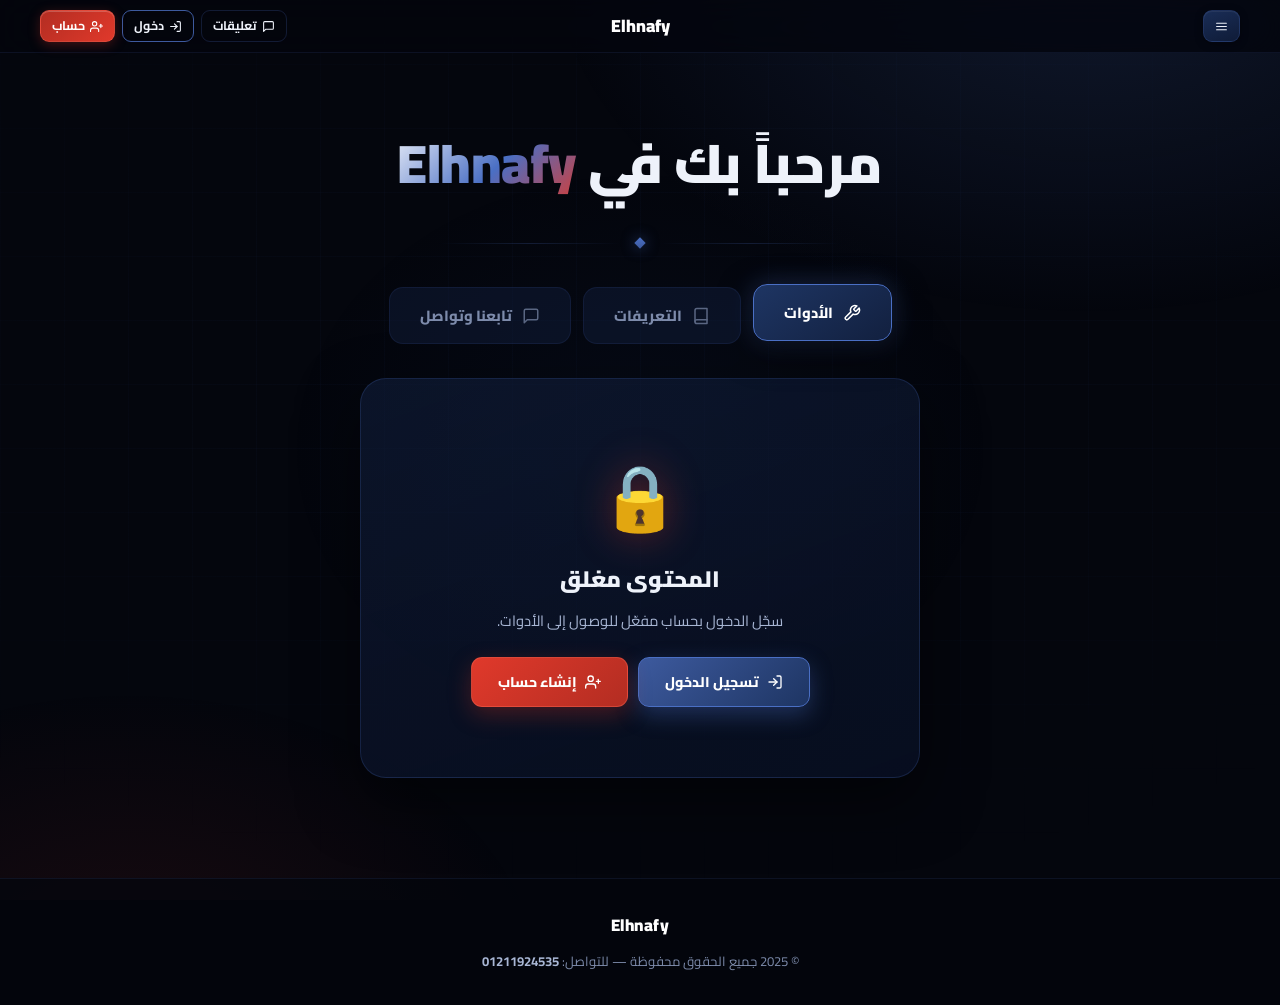
<file: index.html>
<!DOCTYPE html>
<html lang="ar" dir="rtl">
<head>
<meta charset="UTF-8">
<meta name="viewport" content="width=device-width, initial-scale=1.0, viewport-fit=cover">
<meta name="theme-color" content="#04060d">
<title>Elhnafy</title>

<link rel="icon" href="img/favicon.ico" type="image/x-icon" sizes="48x48">
<link rel="shortcut icon" href="img/favicon.ico" type="image/x-icon">
<link rel="apple-touch-icon" href="img/favicon.ico">

<meta name="description" content="Elhnafy web | موقع الحنفى">
<meta name="keywords" content="الحنفى, Elhnafy, Elhnafy web">
<meta name="author" content="Elhnafy">

<!-- ===== Social Sharing Meta (Open Graph / Twitter) ===== -->
<meta property="og:type" content="website">
<meta property="og:site_name" content="Elhnafy">
<meta property="og:title" content="Elhnafy">
<meta property="og:description" content="Elhnafy web | موقع الحنفى">
<meta property="og:image" content="https://elhnafy.github.io/elhnafy/img/favicon.ico">
<meta property="og:image:alt" content="Elhnafy">
<meta property="og:url" content="https://elhnafy.github.io/elhnafy/">
<meta property="og:locale" content="ar_AR">

<!-- Twitter / X -->
<meta name="twitter:card" content="summary">
<meta name="twitter:title" content="Elhnafy">
<meta name="twitter:description" content="Elhnafy web | موقع الحنفى">
<meta name="twitter:image" content="https://elhnafy.github.io/elhnafy/img/favicon.ico">
<meta name="twitter:image:alt" content="Elhnafy">

<link rel="preconnect" href="https://fonts.googleapis.com">
<link rel="preconnect" href="https://fonts.gstatic.com" crossorigin>
<link href="https://fonts.googleapis.com/css2?family=Cairo:wght@300;400;600;700;800;900&display=swap" rel="stylesheet">
<style>
/* ============================================
   CSS مدمج — Elhnafy 4.0.0
   ============================================ */
* { margin: 0; padding: 0; box-sizing: border-box; }
*::before, *::after { box-sizing: border-box; }

:root {
  --bg: #04060d;
  --dark-blue: #080f22;
  --blue: #12203f;
  --blue-light: #1e3563;
  --blue-accent: #3d5a9e;
  --blue-glow: #4a6fc4;
  --red: #b32d22;
  --red-light: #e0392b;
  --text: #eef2fa;
  --text-dim: #7d8bab;
  --text-soft: #a8b6d4;
  --border: rgba(74,111,196,0.22);
  --border-soft: rgba(74,111,196,0.12);
  --green: #27ae60;
  --amber: #f39c12;
}

html { scroll-behavior: smooth; -webkit-text-size-adjust: 100%; text-size-adjust: 100%; }

body {
  font-family: 'Cairo', 'Segoe UI', Tahoma, sans-serif;
  background: var(--bg); color: var(--text);
  min-height: 100vh; min-height: 100dvh;
  overflow-x: hidden; position: relative; line-height: 1.5;
  -webkit-font-smoothing: antialiased;
}

body::before {
  content: ''; position: fixed; inset: 0;
  background:
    radial-gradient(ellipse 900px 600px at 85% -5%, rgba(74,111,196,0.18), transparent 60%),
    radial-gradient(ellipse 700px 500px at 10% 110%, rgba(224,57,43,0.10), transparent 60%),
    radial-gradient(ellipse 500px 400px at 50% 50%, rgba(30,53,99,0.10), transparent 70%);
  z-index: -2; pointer-events: none;
}
body::after {
  content: ''; position: fixed; inset: 0;
  background-image:
    linear-gradient(rgba(74,111,196,0.035) 1px, transparent 1px),
    linear-gradient(90deg, rgba(74,111,196,0.035) 1px, transparent 1px);
  background-size: 64px 64px;
  mask-image: radial-gradient(ellipse 80% 60% at 50% 40%, #000 40%, transparent 100%);
  -webkit-mask-image: radial-gradient(ellipse 80% 60% at 50% 40%, #000 40%, transparent 100%);
  z-index: -1; pointer-events: none;
}

/* ============================================
   Header
   ============================================ */
header {
  position: sticky; top: 0; z-index: 100;
  background: rgba(4,6,13,0.82);
  backdrop-filter: blur(22px) saturate(160%);
  -webkit-backdrop-filter: blur(22px) saturate(160%);
  border-bottom: 1px solid var(--border-soft);
}
.header-inner {
  max-width: 1240px; margin: 0 auto;
  display: grid; grid-template-columns: 1fr auto 1fr;
  align-items: center; padding: 10px 20px; gap: 10px;
}
.header-right { display: flex; align-items: center; justify-content: flex-start; gap: 8px; }
.header-center { display: flex; align-items: center; justify-content: center; min-width: 0; }
.header-left { display: flex; align-items: center; justify-content: flex-end; gap: 7px; }

.logo { font-weight: 900; font-size: 1.1rem; white-space: nowrap; }
.logo .el { color: #fff; }

.btn {
  cursor: pointer; border: none; font-family: inherit; font-weight: 700; font-size: 0.78rem;
  padding: 7px 11px; border-radius: 9px;
  transition: all 0.25s cubic-bezier(0.22, 1, 0.36, 1);
  display: inline-flex; align-items: center; justify-content: center; gap: 5px;
  white-space: nowrap; position: relative; overflow: hidden;
  -webkit-tap-highlight-color: transparent; line-height: 1; height: 32px;
}
.btn svg { width: 13px; height: 13px; flex-shrink: 0; }

.btn-menu {
  background: linear-gradient(160deg, rgba(30,53,99,0.85), rgba(18,32,63,0.85));
  color: var(--text); border: 1px solid var(--border);
  box-shadow: inset 0 1px 0 rgba(255,255,255,0.06), 0 2px 8px rgba(0,0,0,0.3);
}
.btn-menu:hover { border-color: var(--blue-glow); transform: translateY(-1px); }

.btn-feedback {
  background: transparent; color: var(--text);
  border: 1px solid var(--border);
}
.btn-feedback:hover { background: rgba(30,53,99,0.55); border-color: var(--blue-glow); transform: translateY(-1px); }

.btn-header-login {
  background: transparent; color: var(--text);
  border: 1px solid var(--blue-accent);
}
.btn-header-login:hover { background: rgba(30,53,99,0.55); border-color: var(--blue-glow); transform: translateY(-1px); }

.btn-header-signup {
  background: linear-gradient(135deg, var(--red), var(--red-light));
  color: #fff; border: 1px solid rgba(255,120,100,0.30);
  box-shadow: 0 3px 12px rgba(179,45,34,0.35), inset 0 1px 0 rgba(255,255,255,0.20);
}
.btn-header-signup:hover { box-shadow: 0 4px 20px rgba(224,57,43,0.55); transform: translateY(-1px); }

.btn-profile {
  background: linear-gradient(160deg, rgba(30,53,99,0.85), rgba(18,32,63,0.85));
  color: var(--text);
  border: 1px solid var(--border);
  padding: 4px 12px 4px 4px;
  height: 36px;
  gap: 8px;
}
.btn-profile:hover { border-color: var(--blue-glow); transform: translateY(-1px); }

.profile-avatar {
  width: 28px; height: 28px;
  border-radius: 50%;
  display: grid; place-items: center;
  font-weight: 900; font-size: 0.8rem;
  color: #fff;
  background: linear-gradient(135deg, var(--blue-glow), var(--blue-accent));
  border: 1px solid rgba(255,255,255,0.15);
  flex-shrink: 0;
  text-transform: uppercase;
  background-size: cover;
  background-position: center;
  overflow: hidden;
}

.profile-username {
  font-weight: 800;
  font-size: 0.78rem;
  color: var(--text);
  max-width: 120px;
  overflow: hidden;
  text-overflow: ellipsis;
  white-space: nowrap;
}

/* ============================================
   Dropdown
   ============================================ */
.menu-wrap { position: relative; }
.dropdown {
  position: absolute; top: calc(100% + 12px); right: 0; min-width: 260px;
  max-width: calc(100vw - 24px);
  background: rgba(8,15,34,0.97); border: 1px solid var(--border); border-radius: 16px;
  padding: 8px; opacity: 0; visibility: hidden;
  transform: translateY(-10px) scale(0.98);
  transition: all 0.28s cubic-bezier(0.22, 1, 0.36, 1);
  box-shadow: 0 24px 60px rgba(0,0,0,0.75); z-index: 200;
}
.dropdown.open { opacity: 1; visibility: visible; transform: translateY(0) scale(1); }
.dropdown .dev-label {
  font-size: 0.62rem; font-weight: 800; color: var(--text-dim);
  padding: 8px 12px 4px; letter-spacing: 1.2px; text-transform: uppercase;
}
.dropdown a {
  display: flex; align-items: center; gap: 10px;
  padding: 9px 12px; color: var(--text); text-decoration: none;
  border-radius: 10px; font-size: 0.82rem; font-weight: 600;
  border: 1px solid transparent;
}
.dropdown a:hover { background: linear-gradient(135deg, rgba(30,53,99,0.6), rgba(18,32,63,0.6)); border-color: var(--border); transform: translateX(-3px); }
.dropdown a .ico {
  width: 32px; height: 32px; display: grid; place-items: center;
  border-radius: 9px; background: linear-gradient(140deg, var(--blue), var(--dark-blue));
  border: 1px solid var(--border-soft); flex-shrink: 0;
}
.dropdown a .ico svg { width: 16px; height: 16px; }
.dropdown a .ico.wa svg { fill: #25d366; }
.dropdown a .ico.tg svg { fill: #29a9eb; }
.dropdown a .ico.yt svg { fill: var(--red-light); }
.dropdown .divider { height: 1px; background: linear-gradient(90deg, transparent, var(--border), transparent); margin: 6px 10px; }

/* ============================================
   Main
   ============================================ */
main { max-width: 1080px; margin: 0 auto; padding: 56px 32px 100px; }

.hero { text-align: center; padding: 20px 10px 12px; }
.hero h1 {
  font-size: clamp(1.6rem, 5vw, 3.4rem); font-weight: 900; line-height: 1.25;
  letter-spacing: -0.5px; word-break: break-word;
}
.hero h1 .grad {
  background: linear-gradient(135deg, #fff 0%, var(--blue-glow) 55%, var(--red-light) 100%);
  -webkit-background-clip: text; background-clip: text; -webkit-text-fill-color: transparent;
}

.divider-ornament {
  display: flex; align-items: center; justify-content: center;
  gap: 14px; margin: 30px auto 40px; max-width: 420px; padding: 0 8px;
}
.divider-ornament .line { height: 1px; flex: 1; background: linear-gradient(90deg, transparent, var(--border), transparent); }
.divider-ornament .gem {
  width: 8px; height: 8px; transform: rotate(45deg);
  background: linear-gradient(135deg, var(--blue-glow), var(--blue-accent));
  box-shadow: 0 0 14px rgba(74,111,196,0.6);
}

/* ============================================
   Tabs
   ============================================ */
.tabs { display: flex; justify-content: center; gap: 12px; margin-bottom: 34px; flex-wrap: wrap; }
.tab {
  cursor: pointer; font-family: inherit; font-weight: 800; font-size: 0.92rem;
  padding: 14px 30px; border-radius: 14px;
  background: rgba(18,32,63,0.45); color: var(--text-dim);
  border: 1px solid var(--border-soft);
  transition: all 0.3s cubic-bezier(0.22, 1, 0.36, 1);
  display: flex; align-items: center; justify-content: center; gap: 10px;
  position: relative;
}
.tab svg { width: 18px; height: 18px; opacity: 0.7; flex-shrink: 0; }
.tab:hover { color: var(--text); background: rgba(30,53,99,0.6); border-color: var(--border); transform: translateY(-3px); }
.tab.active {
  background: linear-gradient(145deg, var(--blue-light), var(--blue));
  color: #fff; border-color: var(--blue-glow);
  box-shadow: 0 10px 34px rgba(0,0,0,0.5), 0 0 26px rgba(74,111,196,0.35);
  transform: translateY(-3px);
}
.tab.active svg { opacity: 1; }

.panel { display: none; animation: fadeUp 0.45s cubic-bezier(0.22, 1, 0.36, 1); }
.panel.active { display: block; }
@keyframes fadeUp { from { opacity: 0; transform: translateY(20px); } to { opacity: 1; transform: translateY(0); } }

/* ============================================
   Cards
   ============================================ */
.cards-grid {
  display: grid; grid-template-columns: repeat(auto-fill, minmax(280px, 1fr));
  gap: 22px;
}
.card {
  background: linear-gradient(160deg, rgba(18,32,63,0.55), rgba(8,15,34,0.85));
  border: 1px solid var(--border); border-radius: 20px;
  overflow: hidden; display: flex; flex-direction: column;
  transition: all 0.3s cubic-bezier(0.22, 1, 0.36, 1);
  box-shadow: 0 14px 40px rgba(0,0,0,0.45);
}
.card:hover {
  transform: translateY(-6px);
  border-color: var(--blue-glow);
  box-shadow: 0 20px 50px rgba(0,0,0,0.6), 0 0 30px rgba(74,111,196,0.25);
}
.card-image {
  width: 100%; aspect-ratio: 16 / 10; overflow: hidden;
  background: linear-gradient(135deg, var(--blue-light), var(--blue));
  position: relative;
}
.card-image img { width: 100%; height: 100%; object-fit: cover; display: block; transition: transform 0.5s ease; }
.card:hover .card-image img { transform: scale(1.07); }
.card-image-placeholder {
  width: 100%; height: 100%;
  display: grid; place-items: center;
  font-size: 3rem; font-weight: 900;
  color: rgba(255,255,255,0.5);
  background: linear-gradient(135deg, var(--blue-accent), var(--blue));
}
.card-body { padding: 16px 18px 20px; display: flex; flex-direction: column; gap: 8px; flex: 1; }
.card-title {
  font-size: 1.15rem; font-weight: 900;
  background: linear-gradient(135deg, #fff, var(--blue-glow));
  -webkit-background-clip: text; background-clip: text; -webkit-text-fill-color: transparent;
  line-height: 1.3;
}
.card-desc { color: var(--text-soft); font-size: 0.85rem; line-height: 1.7; flex: 1; }
.card-btn {
  margin-top: 8px; align-self: flex-start;
  display: inline-flex; align-items: center; justify-content: center;
  background: linear-gradient(135deg, var(--blue-accent), var(--blue-light));
  color: #fff; text-decoration: none; font-weight: 800; font-size: 0.8rem;
  padding: 9px 20px; border-radius: 10px;
  border: 1px solid rgba(255,255,255,0.10);
  box-shadow: 0 6px 18px rgba(74,111,196,0.3);
  transition: all 0.22s;
}
.card-btn:hover {
  background: linear-gradient(135deg, var(--red-light), var(--red));
  box-shadow: 0 8px 24px rgba(224,57,43,0.5);
  transform: translateY(-2px);
}

/* ============================================
   Coming Soon
   ============================================ */
.coming-soon {
  text-align: center;
  padding: 70px 30px;
  background: linear-gradient(160deg, rgba(18,32,63,0.55), rgba(8,15,34,0.80));
  border: 1px solid var(--border);
  border-radius: 26px;
  box-shadow: 0 24px 60px rgba(0,0,0,0.5);
}
.coming-soon h2 {
  font-size: clamp(1.5rem, 3.5vw, 2.2rem); font-weight: 900; margin-bottom: 14px;
  background: linear-gradient(135deg, #fff, var(--blue-glow));
  -webkit-background-clip: text; background-clip: text; -webkit-text-fill-color: transparent;
}
.coming-soon p {
  color: var(--text-soft); font-size: clamp(0.88rem, 2vw, 0.98rem);
  line-height: 1.9; max-width: 460px; margin: 0 auto 20px;
}
.coming-soon .cs-line {
  width: 70px; height: 3px; margin: 26px auto 0; border-radius: 3px;
  background: linear-gradient(90deg, var(--blue-glow), var(--red-light));
  box-shadow: 0 0 16px rgba(224,57,43,0.5);
}

/* ============================================
   Locked Panels
   ============================================ */
.locked-panel {
  text-align: center;
  padding: 70px 30px;
  max-width: 560px;
  margin: 0 auto;
  background: linear-gradient(160deg, rgba(18,32,63,0.55), rgba(8,15,34,0.85));
  border: 1px solid var(--border);
  border-radius: 26px;
  box-shadow: 0 24px 60px rgba(0,0,0,0.5);
}
.locked-panel .locked-icon {
  font-size: 4rem; margin-bottom: 18px;
  filter: drop-shadow(0 0 20px rgba(224,57,43,0.4));
}
.locked-panel h3 { font-size: 1.4rem; font-weight: 900; margin-bottom: 10px; color: var(--text); }
.locked-panel p {
  color: var(--text-soft); font-size: 0.92rem;
  line-height: 1.9; max-width: 440px; margin: 0 auto 22px;
}
.locked-panel .locked-actions { display: flex; gap: 10px; justify-content: center; flex-wrap: wrap; }
.locked-panel .locked-actions button {
  padding: 11px 26px; font-size: 0.88rem; font-weight: 800;
  font-family: inherit; border-radius: 11px; cursor: pointer;
  transition: all 0.25s cubic-bezier(0.22, 1, 0.36, 1);
  display: inline-flex; align-items: center; gap: 8px; border: 1px solid;
}
.locked-panel .locked-actions .btn-locked-login {
  background: linear-gradient(135deg, var(--blue-accent), var(--blue-light));
  color: #fff; border-color: var(--blue-glow);
  box-shadow: 0 8px 22px rgba(74,111,196,0.35);
}
.locked-panel .locked-actions .btn-locked-login:hover { transform: translateY(-2px); }
.locked-panel .locked-actions .btn-locked-signup {
  background: linear-gradient(135deg, var(--red-light), var(--red));
  color: #fff; border-color: rgba(255,120,100,0.30);
  box-shadow: 0 8px 22px rgba(179,45,34,0.35);
}
.locked-panel .locked-actions .btn-locked-signup:hover { transform: translateY(-2px); }
.locked-panel .locked-actions .btn-locked-admin {
  background: rgba(243,156,18,0.15);
  color: var(--amber);
  border-color: rgba(243,156,18,0.4);
}
.locked-panel .locked-actions .btn-locked-admin:hover { background: rgba(243,156,18,0.25); transform: translateY(-2px); }
.locked-panel .locked-actions button svg { width: 16px; height: 16px; }

/* ============================================
   Contact Section
   ============================================ */
.contact-section { text-align: center; padding: 40px 20px; }
.contact-section .contact-icon {
  width: 110px; height: 110px; margin: 0 auto 28px;
  position: relative; display: grid; place-items: center;
}
.contact-section .contact-icon .halo {
  position: absolute; inset: -14px; border-radius: 50%;
  background: radial-gradient(circle, rgba(74,111,196,0.30), transparent 68%);
  animation: haloPulse 3s ease-in-out infinite;
}
@keyframes haloPulse {
  0%,100% { opacity: 0.5; transform: scale(1); }
  50% { opacity: 1; transform: scale(1.10); }
}
.contact-section .contact-icon .core {
  width: 86px; height: 86px; border-radius: 50%;
  display: grid; place-items: center;
  background: linear-gradient(145deg, var(--blue-glow), var(--blue-accent));
  border: 1px solid rgba(255,255,255,0.15);
  box-shadow: 0 12px 40px rgba(74,111,196,0.55);
  position: relative; z-index: 2; font-size: 2.2rem;
}
.contact-section h2 {
  font-size: clamp(1.5rem, 3.5vw, 2.2rem); font-weight: 900; margin-bottom: 14px;
  background: linear-gradient(135deg, #fff, var(--blue-glow));
  -webkit-background-clip: text; background-clip: text; -webkit-text-fill-color: transparent;
}
.contact-section p {
  color: var(--text-soft); font-size: clamp(0.88rem, 2vw, 0.98rem);
  line-height: 1.9; max-width: 460px; margin: 0 auto 32px;
}
.contact-cards {
  display: grid;
  grid-template-columns: repeat(auto-fit, minmax(180px, 1fr));
  gap: 16px; max-width: 760px; margin: 0 auto;
}
.contact-card {
  background: linear-gradient(160deg, rgba(18,32,63,0.55), rgba(8,15,34,0.85));
  border: 1px solid var(--border); border-radius: 18px;
  padding: 24px 18px; text-align: center; text-decoration: none; color: var(--text);
  transition: all 0.3s cubic-bezier(0.22, 1, 0.36, 1);
  display: flex; flex-direction: column; align-items: center; gap: 12px;
}
.contact-card:hover {
  transform: translateY(-5px);
  border-color: var(--blue-glow);
  box-shadow: 0 18px 44px rgba(0,0,0,0.55), 0 0 26px rgba(74,111,196,0.25);
}
.contact-card .contact-card-icon {
  width: 56px; height: 56px; display: grid; place-items: center;
  border-radius: 14px;
  background: linear-gradient(140deg, var(--blue), var(--dark-blue));
  border: 1px solid var(--border-soft);
}
.contact-card .contact-card-icon svg { width: 28px; height: 28px; }
.contact-card.wa .contact-card-icon svg { fill: #25d366; }
.contact-card.tg .contact-card-icon svg { fill: #29a9eb; }
.contact-card.yt .contact-card-icon svg { fill: var(--red-light); }
.contact-card .contact-card-name { font-size: 0.92rem; font-weight: 900; color: var(--text); }
.contact-card .contact-card-meta {
  font-size: 0.76rem; color: var(--text-dim); font-weight: 600;
  font-family: 'Courier New', monospace; direction: ltr;
}

/* ============================================
   Footer
   ============================================ */
footer {
  border-top: 1px solid var(--border-soft);
  background: rgba(4,6,13,0.7);
  padding: 34px 20px; text-align: center;
}
.footer-inner {
  max-width: 1080px; margin: 0 auto;
  display: flex; flex-direction: column; align-items: center; gap: 14px;
}
.footer-brand { font-weight: 900; font-size: 1.05rem; letter-spacing: 0.5px; color: #fff; }
.footer-meta { color: var(--text-dim); font-size: 0.82rem; }
.footer-meta strong { color: var(--text-soft); }

/* ============================================
   Modals
   ============================================ */
.modal-overlay {
  position: fixed; inset: 0; background: rgba(2,4,9,0.85);
  backdrop-filter: blur(10px); -webkit-backdrop-filter: blur(10px);
  z-index: 500; display: flex; align-items: center; justify-content: center;
  padding: 16px; opacity: 0; visibility: hidden;
  transition: all 0.3s ease; overflow-y: auto;
}
.modal-overlay.open { opacity: 1; visibility: visible; }
.modal {
  width: 100%; max-width: 420px;
  background: linear-gradient(165deg, rgba(18,32,63,0.98), rgba(8,15,34,0.99));
  border: 1px solid var(--border); border-radius: 22px;
  padding: 34px 26px 26px;
  box-shadow: 0 30px 80px rgba(0,0,0,0.85);
  transform: translateY(30px) scale(0.95);
  transition: all 0.4s cubic-bezier(0.175, 0.885, 0.32, 1.275);
  position: relative; margin: auto;
}
.modal-overlay.open .modal { transform: translateY(0) scale(1); }
.modal-close {
  position: absolute; top: 12px; left: 12px;
  width: 32px; height: 32px; display: grid; place-items: center;
  background: rgba(4,6,13,0.6); border: 1px solid var(--border-soft);
  border-radius: 9px; cursor: pointer; z-index: 10;
}
.modal-close:hover { border-color: var(--red-light); background: rgba(179,45,34,0.2); }
.modal-close svg { width: 14px; height: 14px; stroke: var(--text-soft); }
.modal-close:hover svg { stroke: #ff8a7a; }

.modal-icon {
  width: 56px; height: 56px; margin: 0 auto 16px;
  display: grid; place-items: center;
  background: linear-gradient(145deg, var(--blue-light), var(--blue));
  border-radius: 16px; border: 1px solid var(--border);
  box-shadow: 0 10px 30px rgba(0,0,0,0.5);
}
.modal-icon svg { width: 26px; height: 26px; stroke: var(--blue-glow); }
.modal-icon.red { background: linear-gradient(145deg, var(--red-light), var(--red)); }
.modal-icon.red svg { stroke: #fff; }
.modal-icon.amber { background: linear-gradient(145deg, var(--amber), #d68910); }
.modal-icon.amber svg { stroke: #fff; }

.modal h3 {
  text-align: center; font-size: 1.35rem; font-weight: 900; margin-bottom: 6px;
  background: linear-gradient(135deg, #fff, var(--blue-glow));
  -webkit-background-clip: text; background-clip: text; -webkit-text-fill-color: transparent;
}
.modal .subtitle {
  text-align: center; color: var(--text-dim); font-size: 0.8rem;
  margin-bottom: 22px; line-height: 1.7;
}

.field { margin-bottom: 14px; }
.field label {
  display: block; font-size: 0.76rem; font-weight: 800;
  color: var(--text-soft); margin-bottom: 7px;
}
.field .input-wrap { position: relative; }
.field .input-wrap > svg {
  position: absolute; top: 50%; right: 12px; transform: translateY(-50%);
  width: 16px; height: 16px; stroke: var(--text-dim); pointer-events: none;
}
.field input, .field textarea {
  width: 100%; font-family: inherit; font-size: 0.86rem; font-weight: 600;
  color: var(--text); background: rgba(4,6,13,0.7);
  border: 1.5px solid var(--border); border-radius: 11px;
  padding: 11px 38px 11px 38px;
  transition: all 0.22s; outline: none;
}
.field textarea {
  min-height: 100px; resize: vertical; line-height: 1.6;
  padding: 11px 14px;
}
.field input::placeholder, .field textarea::placeholder {
  color: rgba(125,139,171,0.6); font-weight: 500;
}
.field input:focus, .field textarea:focus {
  border-color: var(--blue-glow); background: rgba(4,6,13,0.9);
  box-shadow: 0 0 0 3px rgba(74,111,196,0.15);
}
.field .toggle-pass {
  position: absolute; top: 50%; left: 8px; transform: translateY(-50%);
  width: 26px; height: 26px; display: grid; place-items: center;
  background: transparent; border: none; cursor: pointer; border-radius: 7px;
}
.field .toggle-pass:hover { background: rgba(74,111,196,0.15); }
.field .toggle-pass svg { width: 15px; height: 15px; stroke: var(--text-dim); }

.msg {
  font-size: 0.76rem; font-weight: 700; padding: 9px 12px; border-radius: 9px;
  margin-bottom: 14px; display: none; align-items: center; gap: 7px;
}
.msg.show { display: flex; }
.msg.error   { background: rgba(224,57,43,0.12); border: 1px solid rgba(224,57,43,0.35); color: #ff8a7a; }
.msg.success { background: rgba(39,174,96,0.12); border: 1px solid rgba(39,174,96,0.40); color: #6ee7a0; }
.msg.info    { background: rgba(243,156,18,0.12); border: 1px solid rgba(243,156,18,0.40); color: #f5c46a; }
.msg svg { width: 14px; height: 14px; flex-shrink: 0; }

.modal .submit-btn {
  width: 100%; font-family: inherit; font-weight: 800; font-size: 0.9rem;
  padding: 12px 18px; border-radius: 11px; border: none; cursor: pointer;
  color: #fff;
  display: flex; align-items: center; justify-content: center; gap: 8px;
  transition: all 0.28s cubic-bezier(0.22, 1, 0.36, 1);
}
.modal .submit-btn.blue {
  background: linear-gradient(135deg, var(--blue-accent), var(--blue-light));
  box-shadow: 0 8px 24px rgba(74,111,196,0.40);
}
.modal .submit-btn.red {
  background: linear-gradient(135deg, var(--red-light), var(--red));
  box-shadow: 0 8px 24px rgba(179,45,34,0.40);
}
.modal .submit-btn.amber {
  background: linear-gradient(135deg, var(--amber), #d68910);
  box-shadow: 0 8px 24px rgba(243,156,18,0.40);
}
.modal .submit-btn:hover { transform: translateY(-2px); }
.modal .submit-btn svg { width: 16px; height: 16px; }
.modal .submit-btn:disabled { opacity: 0.6; cursor: not-allowed; transform: none; }
.modal .submit-btn.loading { pointer-events: none; }
.modal .submit-btn.loading .btn-text,
.modal .submit-btn.loading .btn-icon { display: none; }
.modal .submit-btn.loading .btn-spinner { display: inline-block; }
.btn-spinner {
  display: none; width: 16px; height: 16px;
  border: 2px solid rgba(255,255,255,0.35); border-top-color: #fff;
  border-radius: 50%; animation: spinner 0.7s linear infinite;
}
@keyframes spinner { to { transform: rotate(360deg); } }

.modal .switch-note {
  text-align: center; font-size: 0.76rem; color: var(--text-dim);
  margin-top: 16px; font-weight: 600;
}
.modal .switch-note button {
  background: none; border: none; color: var(--blue-glow);
  font-family: inherit; font-weight: 800; cursor: pointer; font-size: 0.76rem;
  padding: 0 4px; text-decoration: underline; text-underline-offset: 3px;
}
.modal .switch-note button:hover { color: var(--red-light); }

/* ============================================
   Toast
   ============================================ */
.toast {
  position: fixed; bottom: 28px; left: 50%;
  transform: translateX(-50%) translateY(120px);
  background: rgba(8,15,34,0.97); color: #fff;
  padding: 13px 24px; border-radius: 12px; border: 1px solid var(--border);
  box-shadow: 0 20px 50px rgba(0,0,0,0.75);
  opacity: 0;
  transition: all 0.45s cubic-bezier(0.175, 0.885, 0.32, 1.275);
  z-index: 999; font-weight: 700; font-size: 0.82rem;
  display: flex; align-items: center; gap: 8px;
  max-width: calc(100vw - 32px);
}
.toast.show { opacity: 1; transform: translateX(-50%) translateY(0); }
.toast svg { width: 16px; height: 16px; fill: var(--blue-glow); flex-shrink: 0; }
.toast.success svg { fill: var(--green); }
.toast.error svg { fill: var(--red-light); }

/* ============================================
   Profile Screen
   ============================================ */
.profile-screen {
  position: fixed; inset: 0;
  background: rgba(2,4,9,0.95);
  backdrop-filter: blur(14px); -webkit-backdrop-filter: blur(14px);
  z-index: 600; overflow-y: auto; padding: 20px;
  animation: fadeUp 0.35s cubic-bezier(0.22, 1, 0.36, 1);
}
.profile-header-bar {
  max-width: 640px; margin: 0 auto 20px;
  display: flex; align-items: center; gap: 14px;
}
.profile-back-btn {
  display: inline-flex; align-items: center; gap: 8px;
  padding: 9px 18px; border-radius: 11px;
  background: rgba(30,53,99,0.7); border: 1px solid var(--border);
  color: var(--text); font-family: inherit; font-weight: 800; font-size: 0.85rem;
  cursor: pointer; transition: all 0.25s;
}
.profile-back-btn:hover {
  border-color: var(--blue-glow); background: rgba(30,53,99,0.9); transform: translateX(3px);
}
.profile-back-btn svg { width: 16px; height: 16px; }
.profile-header-title { font-size: 1rem; font-weight: 900; color: var(--text-dim); }

.profile-card {
  max-width: 640px; margin: 0 auto;
  background: linear-gradient(160deg, rgba(18,32,63,0.75), rgba(8,15,34,0.95));
  border: 1px solid var(--border); border-radius: 24px;
  padding: 36px 28px 28px;
  box-shadow: 0 24px 60px rgba(0,0,0,0.55);
  text-align: center; position: relative; overflow: hidden;
}
.profile-card::before {
  content: ''; position: absolute;
  top: 0; left: 10%; right: 10%; height: 1px;
  background: linear-gradient(90deg, transparent, var(--blue-glow), transparent);
}
.profile-avatar-wrap { display: flex; justify-content: center; margin-bottom: 16px; }

.profile-avatar-big {
  width: 110px; height: 110px;
  border-radius: 50%;
  display: grid; place-items: center;
  font-size: 2.6rem; font-weight: 900; color: #fff;
  border: 3px solid rgba(255,255,255,0.12);
  overflow: hidden; position: relative; text-transform: uppercase;
}
.profile-avatar-big.active {
  background: linear-gradient(135deg, var(--green), #1e8449);
  box-shadow: 0 12px 40px rgba(39,174,96,0.45);
}
.profile-avatar-big.pending {
  background: linear-gradient(135deg, var(--amber), #d68910);
  box-shadow: 0 12px 40px rgba(243,156,18,0.45);
}
.profile-avatar-big img {
  width: 100%; height: 100%; object-fit: cover; display: block;
}
#pfAvatarLetter {
  display: grid; place-items: center;
  width: 100%; height: 100%;
}

.profile-avatar-actions {
  display: flex; gap: 10px; justify-content: center;
  flex-wrap: wrap; margin-bottom: 22px;
}
.avatar-upload-btn, .avatar-remove-btn {
  display: inline-flex; align-items: center; gap: 7px;
  padding: 8px 16px; border-radius: 10px;
  font-family: inherit; font-weight: 800; font-size: 0.8rem;
  cursor: pointer; transition: all 0.22s; border: 1px solid;
}
.avatar-upload-btn {
  background: rgba(74,111,196,0.15);
  border-color: rgba(74,111,196,0.4); color: #a8d4ff;
}
.avatar-upload-btn:hover { background: rgba(74,111,196,0.28); transform: translateY(-2px); }
.avatar-remove-btn {
  background: rgba(224,57,43,0.15);
  border-color: rgba(224,57,43,0.35); color: #ff8a7a;
}
.avatar-remove-btn:hover { background: rgba(224,57,43,0.28); transform: translateY(-2px); }
.avatar-upload-btn svg, .avatar-remove-btn svg { width: 14px; height: 14px; }

.profile-name {
  font-size: 1.6rem; font-weight: 900; margin-bottom: 4px;
  background: linear-gradient(135deg, #fff, var(--blue-glow));
  -webkit-background-clip: text; background-clip: text; -webkit-text-fill-color: transparent;
}
.profile-handle {
  color: var(--text-dim); font-size: 0.9rem; font-weight: 700;
  margin-bottom: 24px; font-family: 'Courier New', monospace;
}
.profile-info-grid {
  display: grid; grid-template-columns: 1fr;
  gap: 12px; margin: 20px 0; text-align: right;
}
.profile-info-row {
  display: flex; justify-content: space-between; align-items: center;
  padding: 14px 18px; background: rgba(4,6,13,0.6);
  border: 1px solid var(--border-soft); border-radius: 12px;
  font-size: 0.88rem;
}
.profile-info-row .label { color: var(--text-dim); font-weight: 700; }
.profile-info-row .value {
  color: var(--text); font-weight: 800;
  font-family: 'Courier New', monospace;
}

.status-badge {
  display: inline-flex; align-items: center; gap: 6px;
  padding: 6px 14px; border-radius: 999px;
  font-weight: 900; font-size: 0.8rem;
}
.status-badge.status-pending {
  background: rgba(243,156,18,0.15);
  border: 1px solid rgba(243,156,18,0.4); color: var(--amber);
}
.status-badge.status-active {
  background: rgba(39,174,96,0.15);
  border: 1px solid rgba(39,174,96,0.4); color: #6ee7a0;
}
.profile-status-text {
  font-size: 0.86rem; color: var(--text-soft);
  line-height: 1.8; margin: 20px 0; padding: 16px;
  background: rgba(4,6,13,0.4); border-radius: 12px;
  border-right: 3px solid var(--amber); text-align: right;
}
.profile-logout-btn {
  width: 100%; padding: 13px; border-radius: 11px;
  border: 1px solid rgba(224,57,43,0.30);
  background: rgba(179,45,34,0.15); color: #ff8a7a;
  font-family: inherit; font-weight: 800; font-size: 0.9rem;
  cursor: pointer; display: flex; align-items: center; justify-content: center;
  gap: 8px; transition: all 0.22s; margin-top: 20px;
}
.profile-logout-btn:hover { background: rgba(224,57,43,0.28); border-color: var(--red-light); }
.profile-logout-btn svg { width: 16px; height: 16px; }

/* ============================================
   Responsive
   ============================================ */
@media (max-width: 680px) {
  .header-inner { padding: 8px 12px; gap: 8px; }
  .logo { font-size: 0.95rem; }
  .btn { font-size: 0.7rem; padding: 6px 8px; height: 28px; }
  .btn svg { width: 11px; height: 11px; }
  main { padding: 30px 16px 70px; }
  .hero h1 { font-size: clamp(1.5rem, 7vw, 2.2rem); }
  .tab { padding: 10px 16px; font-size: 0.8rem; gap: 7px; }
  .tab svg { width: 15px; height: 15px; }
  .cards-grid { grid-template-columns: 1fr; gap: 16px; }
  .coming-soon, .locked-panel { padding: 50px 20px; border-radius: 20px; }
  .contact-section .contact-icon { width: 88px; height: 88px; margin-bottom: 20px; }
  .contact-section .contact-icon .core { width: 70px; height: 70px; font-size: 1.8rem; }
  .contact-cards { grid-template-columns: 1fr; }
  .modal { padding: 30px 20px 22px; border-radius: 18px; }
  .profile-card { padding: 30px 20px 22px; }
  .profile-avatar-big { width: 96px; height: 96px; font-size: 2.2rem; }
  .btn-profile { height: 32px; padding: 3px 10px 3px 3px; gap: 6px; }
  .profile-avatar { width: 24px; height: 24px; font-size: 0.7rem; }
  .profile-username { font-size: 0.7rem; max-width: 80px; }
}
@media (max-width: 480px) {
  .header-inner { padding: 7px 10px; gap: 6px; }
  .logo { font-size: 0.85rem; }
  .btn { font-size: 0.66rem; padding: 5px 7px; height: 26px; }
  .btn-feedback .lbl, .btn-header-login .lbl, .btn-header-signup .lbl, .btn-profile .lbl { display: none; }
  main { padding: 24px 12px 60px; }
  .hero h1 { font-size: 1.45rem; }
  .tab { padding: 9px 13px; font-size: 0.75rem; }
  .tab svg { width: 14px; height: 14px; }
  .modal { padding: 26px 16px 20px; }
  .toast { padding: 11px 18px; font-size: 0.76rem; }
  .profile-card { padding: 28px 16px 20px; border-radius: 20px; }
  .profile-avatar-big { width: 90px; height: 90px; font-size: 2rem; }
  .profile-name { font-size: 1.3rem; }
  .profile-screen { padding: 14px; }
  .btn-profile { padding: 3px; }
  .profile-avatar { width: 22px; height: 22px; font-size: 0.65rem; }
  .profile-username { display: none; }
}
@media (prefers-reduced-motion: reduce) {
  *, *::before, *::after {
    animation-duration: 0.01ms !important;
    animation-iteration-count: 1 !important;
    transition-duration: 0.01ms !important;
  }
}
</style>
</head>
<body>

<header>
  <div class="header-inner">
    <div class="header-right">
      <div class="menu-wrap">
        <button class="btn btn-menu" id="menuBtn" aria-label="القائمة">
          <svg viewBox="0 0 24 24" fill="none" stroke="currentColor" stroke-width="2" stroke-linecap="round" stroke-linejoin="round">
            <line x1="3" y1="6" x2="21" y2="6"/><line x1="3" y1="12" x2="21" y2="12"/><line x1="3" y1="18" x2="21" y2="18"/>
          </svg>
        </button>
        <div class="dropdown" id="dropdown">
          <div class="dev-label">تواصل مع المطور</div>
          <a href="https://wa.me/201211924535" target="_blank" rel="noopener">
            <span class="ico wa"><svg viewBox="0 0 24 24"><path d="M17.472 14.382c-.297-.149-1.758-.867-2.03-.967-.273-.099-.471-.148-.67.15-.197.297-.767.966-.94 1.164-.173.199-.347.223-.644.075-.297-.15-1.255-.463-2.39-1.475-.883-.788-1.48-1.761-1.653-2.059-.173-.297-.018-.458.13-.606.134-.133.298-.347.446-.52.149-.174.198-.298.298-.497.099-.198.05-.371-.025-.52-.075-.149-.669-1.612-.916-2.207-.242-.579-.487-.5-.669-.51-.173-.008-.371-.01-.57-.01-.198 0-.52.074-.792.372-.272.297-1.04 1.016-1.04 2.479 0 1.462 1.065 2.875 1.213 3.074.149.198 2.096 3.2 5.077 4.487.709.306 1.262.489 1.694.625.712.227 1.36.195 1.871.118.571-.085 1.758-.719 2.006-1.413.248-.694.248-1.289.173-1.413-.074-.124-.272-.198-.57-.347m-5.421 7.403h-.004a9.87 9.87 0 01-5.031-1.378l-.361-.214-3.741.982.998-3.648-.235-.374a9.86 9.86 0 01-1.51-5.26c.001-5.45 4.436-9.884 9.888-9.884 2.64 0 5.122 1.03 6.988 2.898a9.825 9.825 0 012.893 6.994c-.003 5.45-4.437 9.884-9.885 9.884m8.413-18.297A11.815 11.815 0 0012.05 0C5.495 0 .16 5.335.157 11.892c0 2.096.547 4.142 1.588 5.945L.057 24l6.305-1.654a11.882 11.882 0 005.683 1.448h.005c6.554 0 11.89-5.335 11.893-11.893a11.821 11.821 0 00-3.48-8.413Z"/></svg></span>
            واتساب المطور
          </a>
          <a href="https://t.me/+201211924535" target="_blank" rel="noopener">
            <span class="ico tg"><svg viewBox="0 0 24 24"><path d="M11.944 0A12 12 0 0 0 0 12a12 12 0 0 0 12 12 12 12 0 0 0 12-12A12 12 0 0 0 12 0a12 12 0 0 0-.056 0zm4.962 7.224c.1-.002.321.023.465.14a.506.506 0 0 1 .171.325c.016.093.036.306.02.472-.18 1.898-.962 6.502-1.36 8.627-.168.9-.499 1.201-.82 1.23-.696.065-1.225-.46-1.9-.902-1.056-.693-1.653-1.124-2.678-1.8-1.185-.78-.417-1.21.258-1.91.177-.184 3.247-2.977 3.307-3.23.007-.032.014-.15-.056-.212s-.174-.041-.249-.024c-.106.024-1.793 1.14-5.061 3.345-.48.33-.913.49-1.302.48-.428-.008-1.252-.241-1.865-.44-.752-.245-1.349-.374-1.297-.789.027-.216.325-.437.893-.663 3.498-1.524 5.83-2.529 6.998-3.014 3.332-1.386 4.025-1.627 4.476-1.635z"/></svg></span>
            تليجرام المطور
          </a>
          <div class="divider"></div>
          <div class="dev-label">تابعنا</div>
          <a href="https://www.youtube.com/@Virus.v.5" target="_blank" rel="noopener">
            <span class="ico yt"><svg viewBox="0 0 24 24"><path d="M23.498 6.186a3.016 3.016 0 0 0-2.122-2.136C19.505 3.545 12 3.545 12 3.545s-7.505 0-9.377.505A3.017 3.017 0 0 0 .502 6.186C0 8.07 0 12 0 12s0 3.93.502 5.814a3.016 3.016 0 0 0 2.122 2.136c1.871.505 9.376.505 9.376.505s7.505 0 9.377-.505a3.015 3.015 0 0 0 2.122-2.136C24 15.93 24 12 24 12s0-3.93-.502-5.814zM9.545 15.568V8.432L15.818 12l-6.273 3.568z"/></svg></span>
            يوتيوب — Virus.v.5
          </a>
        </div>
      </div>
    </div>

    <div class="header-center">
      <div class="logo"><span class="el">Elhnafy</span></div>
    </div>

    <div class="header-left">
      <button class="btn btn-feedback" id="feedbackBtn" type="button" aria-label="تعليقات">
        <svg viewBox="0 0 24 24" fill="none" stroke="currentColor" stroke-width="2" stroke-linecap="round" stroke-linejoin="round">
          <path d="M21 15a2 2 0 0 1-2 2H7l-4 4V5a2 2 0 0 1 2-2h14a2 2 0 0 1 2 2z"/>
        </svg>
        <span class="lbl">تعليقات</span>
      </button>

      <button class="btn btn-header-login" id="headerLoginBtn" type="button">
        <svg viewBox="0 0 24 24" fill="none" stroke="currentColor" stroke-width="2" stroke-linecap="round" stroke-linejoin="round">
          <path d="M15 3h4a2 2 0 0 1 2 2v14a2 2 0 0 1-2 2h-4"/><polyline points="10 17 15 12 10 7"/><line x1="15" y1="12" x2="3" y2="12"/>
        </svg>
        <span class="lbl">دخول</span>
      </button>

      <button class="btn btn-header-signup" id="headerSignupBtn" type="button">
        <svg viewBox="0 0 24 24" fill="none" stroke="currentColor" stroke-width="2" stroke-linecap="round" stroke-linejoin="round">
          <path d="M16 21v-2a4 4 0 0 0-4-4H5a4 4 0 0 0-4 4v2"/><circle cx="8.5" cy="7" r="4"/><line x1="20" y1="8" x2="20" y2="14"/><line x1="23" y1="11" x2="17" y2="11"/>
        </svg>
        <span class="lbl">حساب</span>
      </button>

      <button class="btn btn-profile" id="profileBtn" type="button" aria-label="حسابي" style="display:none;">
        <div class="profile-avatar" id="headerAvatar">?</div>
        <span class="profile-username" id="headerProfileName">—</span>
      </button>
    </div>
  </div>
</header>

<main>

  <section class="hero">
    <h1>مرحباً بك في <span class="grad">Elhnafy</span></h1>
  </section>

  <div class="divider-ornament">
    <div class="line"></div><div class="gem"></div><div class="line"></div>
  </div>

  <div class="tabs" id="tabs">
    <button class="tab active" data-panel="tools" type="button">
      <svg viewBox="0 0 24 24" fill="none" stroke="currentColor" stroke-width="2" stroke-linecap="round" stroke-linejoin="round">
        <path d="M14.7 6.3a1 1 0 0 0 0 1.4l1.6 1.6a1 1 0 0 0 1.4 0l3.77-3.77a6 6 0 0 1-7.94 7.94l-6.91 6.91a2.12 2.12 0 0 1-3-3l6.91-6.91a6 6 0 0 1 7.94-7.94l-3.76 3.76z"/>
      </svg>
      الأدوات
    </button>
    <button class="tab" data-panel="defs" type="button">
      <svg viewBox="0 0 24 24" fill="none" stroke="currentColor" stroke-width="2" stroke-linecap="round" stroke-linejoin="round">
        <path d="M4 19.5A2.5 2.5 0 0 1 6.5 17H20"/><path d="M6.5 2H20v20H6.5A2.5 2.5 0 0 1 4 19.5v-15A2.5 2.5 0 0 1 6.5 2z"/>
      </svg>
      التعريفات
    </button>
    <button class="tab" data-panel="contact" type="button">
      <svg viewBox="0 0 24 24" fill="none" stroke="currentColor" stroke-width="2" stroke-linecap="round" stroke-linejoin="round">
        <path d="M21 15a2 2 0 0 1-2 2H7l-4 4V5a2 2 0 0 1 2-2h14a2 2 0 0 1 2 2z"/>
      </svg>
      تابعنا وتواصل
    </button>
  </div>

  <section class="panel active" id="panel-tools">
    <div id="toolsLocked" class="locked-panel" style="display:none;">
      <div class="locked-icon">🔒</div>
      <h3 id="toolsLockedTitle">المحتوى مغلق</h3>
      <p id="toolsLockedText">سجّل الدخول بحساب مفعّل للوصول إلى الأدوات.</p>
      <div class="locked-actions" id="toolsLockedActions"></div>
    </div>
    <div id="toolsContent" class="cards-grid" style="display:none;"></div>
  </section>

  <section class="panel" id="panel-defs">
    <div id="defsLocked" class="locked-panel" style="display:none;">
      <div class="locked-icon">🔒</div>
      <h3 id="defsLockedTitle">المحتوى مغلق</h3>
      <p id="defsLockedText">سجّل الدخول بحساب مفعّل للوصول إلى التعريفات.</p>
      <div class="locked-actions" id="defsLockedActions"></div>
    </div>
    <div id="defsContent" class="cards-grid" style="display:none;"></div>
  </section>

  <section class="panel" id="panel-contact">
    <div class="contact-section">
      <div class="contact-icon">
        <div class="halo"></div>
        <div class="core">📬</div>
      </div>
      <h2>تابعنا وتواصل</h2>
      <p>تواصل مع المطور أو تابعنا على منصاتنا للبقاء على اطلاع بكل جديد.</p>

      <div class="contact-cards">
        <a class="contact-card wa" href="https://wa.me/201211924535" target="_blank" rel="noopener">
          <div class="contact-card-icon">
            <svg viewBox="0 0 24 24"><path d="M17.472 14.382c-.297-.149-1.758-.867-2.03-.967-.273-.099-.471-.148-.67.15-.197.297-.767.966-.94 1.164-.173.199-.347.223-.644.075-.297-.15-1.255-.463-2.39-1.475-.883-.788-1.48-1.761-1.653-2.059-.173-.297-.018-.458.13-.606.134-.133.298-.347.446-.52.149-.174.198-.298.298-.497.099-.198.05-.371-.025-.52-.075-.149-.669-1.612-.916-2.207-.242-.579-.487-.5-.669-.51-.173-.008-.371-.01-.57-.01-.198 0-.52.074-.792.372-.272.297-1.04 1.016-1.04 2.479 0 1.462 1.065 2.875 1.213 3.074.149.198 2.096 3.2 5.077 4.487.709.306 1.262.489 1.694.625.712.227 1.36.195 1.871.118.571-.085 1.758-.719 2.006-1.413.248-.694.248-1.289.173-1.413-.074-.124-.272-.198-.57-.347m-5.421 7.403h-.004a9.87 9.87 0 01-5.031-1.378l-.361-.214-3.741.982.998-3.648-.235-.374a9.86 9.86 0 01-1.51-5.26c.001-5.45 4.436-9.884 9.888-9.884 2.64 0 5.122 1.03 6.988 2.898a9.825 9.825 0 012.893 6.994c-.003 5.45-4.437 9.884-9.885 9.884m8.413-18.297A11.815 11.815 0 0012.05 0C5.495 0 .16 5.335.157 11.892c0 2.096.547 4.142 1.588 5.945L.057 24l6.305-1.654a11.882 11.882 0 005.683 1.448h.005c6.554 0 11.89-5.335 11.893-11.893a11.821 11.821 0 00-3.48-8.413Z"/></svg>
          </div>
          <div class="contact-card-name">واتساب المطور</div>
          <div class="contact-card-meta">01211924535</div>
        </a>

        <a class="contact-card tg" href="https://t.me/+201211924535" target="_blank" rel="noopener">
          <div class="contact-card-icon">
            <svg viewBox="0 0 24 24"><path d="M11.944 0A12 12 0 0 0 0 12a12 12 0 0 0 12 12 12 12 0 0 0 12-12A12 12 0 0 0 12 0a12 12 0 0 0-.056 0zm4.962 7.224c.1-.002.321.023.465.14a.506.506 0 0 1 .171.325c.016.093.036.306.02.472-.18 1.898-.962 6.502-1.36 8.627-.168.9-.499 1.201-.82 1.23-.696.065-1.225-.46-1.9-.902-1.056-.693-1.653-1.124-2.678-1.8-1.185-.78-.417-1.21.258-1.91.177-.184 3.247-2.977 3.307-3.23.007-.032.014-.15-.056-.212s-.174-.041-.249-.024c-.106.024-1.793 1.14-5.061 3.345-.48.33-.913.49-1.302.48-.428-.008-1.252-.241-1.865-.44-.752-.245-1.349-.374-1.297-.789.027-.216.325-.437.893-.663 3.498-1.524 5.83-2.529 6.998-3.014 3.332-1.386 4.025-1.627 4.476-1.635z"/></svg>
          </div>
          <div class="contact-card-name">تليجرام المطور</div>
          <div class="contact-card-meta">@Elhnafy</div>
        </a>

        <a class="contact-card yt" href="https://www.youtube.com/@Virus.v.5" target="_blank" rel="noopener">
          <div class="contact-card-icon">
            <svg viewBox="0 0 24 24"><path d="M23.498 6.186a3.016 3.016 0 0 0-2.122-2.136C19.505 3.545 12 3.545 12 3.545s-7.505 0-9.377.505A3.017 3.017 0 0 0 .502 6.186C0 8.07 0 12 0 12s0 3.93.502 5.814a3.016 3.016 0 0 0 2.122 2.136c1.871.505 9.376.505 9.376.505s7.505 0 9.377-.505a3.015 3.015 0 0 0 2.122-2.136C24 15.93 24 12 24 12s0-3.93-.502-5.814zM9.545 15.568V8.432L15.818 12l-6.273 3.568z"/></svg>
          </div>
          <div class="contact-card-name">يوتيوب</div>
          <div class="contact-card-meta">@Virus.v.5</div>
        </a>
      </div>
    </div>
  </section>

  <!-- صفحة البروفايل -->
  <div id="profileScreen" class="profile-screen" style="display:none;">
    <div class="profile-header-bar">
      <button class="profile-back-btn" id="profileBackBtn" type="button">
        <svg viewBox="0 0 24 24" fill="none" stroke="currentColor" stroke-width="2" stroke-linecap="round" stroke-linejoin="round">
          <line x1="19" y1="12" x2="5" y2="12"/><polyline points="12 19 5 12 12 5"/>
        </svg>
        رجوع
      </button>
      <span class="profile-header-title">حسابي</span>
    </div>

    <div class="profile-card">
      <div class="profile-avatar-wrap">
        <div class="profile-avatar-big active" id="pfAvatar">
          <img id="pfAvatarImg" alt="avatar" style="display:none;">
          <span id="pfAvatarLetter">?</span>
        </div>
      </div>

      <div class="profile-avatar-actions">
        <label class="avatar-upload-btn" for="avatarInput">
          <svg viewBox="0 0 24 24" fill="none" stroke="currentColor" stroke-width="2" stroke-linecap="round" stroke-linejoin="round"><path d="M21 15v4a2 2 0 0 1-2 2H5a2 2 0 0 1-2-2v-4"/><polyline points="17 8 12 3 7 8"/><line x1="12" y1="3" x2="12" y2="15"/></svg>
          رفع صورة
          <input type="file" id="avatarInput" accept="image/*" style="display:none;">
        </label>
        <button class="avatar-remove-btn" id="avatarRemoveBtn" type="button" style="display:none;">
          <svg viewBox="0 0 24 24" fill="none" stroke="currentColor" stroke-width="2" stroke-linecap="round" stroke-linejoin="round"><polyline points="3 6 5 6 21 6"/><path d="M19 6v14a2 2 0 0 1-2 2H7a2 2 0 0 1-2-2V6"/><line x1="10" y1="11" x2="10" y2="17"/><line x1="14" y1="11" x2="14" y2="17"/></svg>
          حذف الصورة
        </button>
      </div>

      <h2 class="profile-name" id="pfName">—</h2>
      <div class="profile-handle" id="pfHandle">@—</div>

      <div class="profile-info-grid">
        <div class="profile-info-row">
          <span class="label">الاسم</span>
          <span class="value" id="pfNameValue">—</span>
        </div>
        <div class="profile-info-row">
          <span class="label">اسم المستخدم</span>
          <span class="value" id="pfUsernameValue">—</span>
        </div>
        <div class="profile-info-row">
          <span class="label">حالة الحساب</span>
          <span class="value"><span class="status-badge status-pending" id="pfStatus">⏳ غير مفعّل</span></span>
        </div>
      </div>

      <p class="profile-status-text" id="pfStatusText">—</p>

      <button class="profile-logout-btn" id="profileLogoutBtn" type="button">
        <svg viewBox="0 0 24 24" fill="none" stroke="currentColor" stroke-width="2" stroke-linecap="round" stroke-linejoin="round">
          <path d="M9 21H5a2 2 0 0 1-2-2V5a2 2 0 0 1 2-2h4"/><polyline points="16 17 21 12 16 7"/><line x1="21" y1="12" x2="9" y2="12"/>
        </svg>
        تسجيل الخروج
      </button>
    </div>
  </div>

</main>

<footer>
  <div class="footer-inner">
    <div class="footer-brand"><span class="el">Elhnafy</span></div>
    <div class="footer-meta">© 2025 جميع الحقوق محفوظة — للتواصل: <strong>01211924535</strong></div>
  </div>
</footer>

<!-- نافذة تسجيل الدخول -->
<div class="modal-overlay" id="loginModal">
  <div class="modal" role="dialog" aria-modal="true">
    <button class="modal-close" data-close="loginModal" type="button" aria-label="إغلاق">
      <svg viewBox="0 0 24 24" fill="none" stroke-width="2" stroke-linecap="round" stroke-linejoin="round"><line x1="18" y1="6" x2="6" y2="18"/><line x1="6" y1="6" x2="18" y2="18"/></svg>
    </button>
    <div class="modal-icon">
      <svg viewBox="0 0 24 24" fill="none" stroke-width="2" stroke-linecap="round" stroke-linejoin="round">
        <path d="M15 3h4a2 2 0 0 1 2 2v14a2 2 0 0 1-2 2h-4"/><polyline points="10 17 15 12 10 7"/><line x1="15" y1="12" x2="3" y2="12"/>
      </svg>
    </div>
    <h3>تسجيل الدخول</h3>
    <p class="subtitle">أدخل بيانات حسابك للمتابعة</p>
    <div class="msg" id="loginMsg">
      <svg viewBox="0 0 24 24" fill="currentColor"><path d="M12 2C6.48 2 2 6.48 2 12s4.48 10 10 10 10-4.48 10-10S17.52 2 12 2zm1 15h-2v-6h2v6zm0-8h-2V7h2v2z"/></svg>
      <span id="loginMsgText"></span>
    </div>
    <form id="loginForm" novalidate autocomplete="off">
      <div class="field">
        <label for="loginUser">اسم المستخدم</label>
        <div class="input-wrap">
          <input type="text" id="loginUser" placeholder="أدخل اسم المستخدم" autocomplete="username">
          <svg viewBox="0 0 24 24" fill="none" stroke-width="2" stroke-linecap="round" stroke-linejoin="round"><path d="M20 21v-2a4 4 0 0 0-4-4H8a4 4 0 0 0-4 4v2"/><circle cx="12" cy="7" r="4"/></svg>
        </div>
      </div>
      <div class="field">
        <label for="loginPass">كلمة السر</label>
        <div class="input-wrap">
          <input type="password" id="loginPass" placeholder="أدخل كلمة السر" autocomplete="current-password">
          <svg viewBox="0 0 24 24" fill="none" stroke-width="2" stroke-linecap="round" stroke-linejoin="round"><rect x="3" y="11" width="18" height="11" rx="2" ry="2"/><path d="M7 11V7a5 5 0 0 1 10 0v4"/></svg>
          <button type="button" class="toggle-pass" data-target="loginPass" aria-label="إظهار"><svg viewBox="0 0 24 24" fill="none" stroke-width="2" stroke-linecap="round" stroke-linejoin="round"><path d="M1 12s4-8 11-8 11 8 11 8-4 8-11 8-11-8-11-8z"/><circle cx="12" cy="12" r="3"/></svg></button>
        </div>
      </div>
      <button type="submit" class="submit-btn blue">
        <svg viewBox="0 0 24 24" fill="none" stroke="currentColor" stroke-width="2" stroke-linecap="round" stroke-linejoin="round"><path d="M15 3h4a2 2 0 0 1 2 2v14a2 2 0 0 1-2 2h-4"/><polyline points="10 17 15 12 10 7"/><line x1="15" y1="12" x2="3" y2="12"/></svg>
        دخول
      </button>
      <p class="switch-note">ليس لديك حساب؟ <button type="button" id="switchToSignup">أنشئ حساباً جديداً</button></p>
    </form>
  </div>
</div>

<!-- نافذة إنشاء حساب -->
<div class="modal-overlay" id="signupModal">
  <div class="modal" id="signupModalBox" role="dialog" aria-modal="true">
    <button class="modal-close" data-close="signupModal" type="button" aria-label="إغلاق">
      <svg viewBox="0 0 24 24" fill="none" stroke-width="2" stroke-linecap="round" stroke-linejoin="round"><line x1="18" y1="6" x2="6" y2="18"/><line x1="6" y1="6" x2="18" y2="18"/></svg>
    </button>
    <div class="modal-icon red">
      <svg viewBox="0 0 24 24" fill="none" stroke-width="2" stroke-linecap="round" stroke-linejoin="round">
        <path d="M16 21v-2a4 4 0 0 0-4-4H5a4 4 0 0 0-4 4v2"/><circle cx="8.5" cy="7" r="4"/><line x1="20" y1="8" x2="20" y2="14"/><line x1="23" y1="11" x2="17" y2="11"/>
      </svg>
    </div>
    <h3>إنشاء حساب</h3>
    <p class="subtitle">انضم إلينا — أنشئ حسابك في ثوانٍ</p>
    <div class="msg" id="signupMsg">
      <svg viewBox="0 0 24 24" fill="currentColor"><path d="M12 2C6.48 2 2 6.48 2 12s4.48 10 10 10 10-4.48 10-10S17.52 2 12 2zm1 15h-2v-6h2v6zm0-8h-2V7h2v2z"/></svg>
      <span id="signupMsgText"></span>
    </div>
    <form id="signupForm" novalidate autocomplete="off">
      <div class="field">
        <label for="signupName">الاسم</label>
        <div class="input-wrap">
          <input type="text" id="signupName" placeholder="أدخل اسمك الكامل" autocomplete="off">
          <svg viewBox="0 0 24 24" fill="none" stroke-width="2" stroke-linecap="round" stroke-linejoin="round"><path d="M20 21v-2a4 4 0 0 0-4-4H8a4 4 0 0 0-4 4v2"/><circle cx="12" cy="7" r="4"/></svg>
        </div>
      </div>
      <div class="field">
        <label for="signupUser">اسم المستخدم</label>
        <div class="input-wrap">
          <input type="text" id="signupUser" placeholder="اختر اسم مستخدم فريد" autocomplete="off">
          <svg viewBox="0 0 24 24" fill="none" stroke-width="2" stroke-linecap="round" stroke-linejoin="round"><circle cx="12" cy="12" r="4"/><path d="M16 8v5a3 3 0 0 0 6 0v-1a10 10 0 1 0-3.92 7.94"/></svg>
        </div>
      </div>
      <div class="field">
        <label for="signupPass">كلمة السر</label>
        <div class="input-wrap">
          <input type="password" id="signupPass" placeholder="أنشئ كلمة سر قوية" autocomplete="new-password">
          <svg viewBox="0 0 24 24" fill="none" stroke-width="2" stroke-linecap="round" stroke-linejoin="round"><rect x="3" y="11" width="18" height="11" rx="2" ry="2"/><path d="M7 11V7a5 5 0 0 1 10 0v4"/></svg>
          <button type="button" class="toggle-pass" data-target="signupPass" aria-label="إظهار"><svg viewBox="0 0 24 24" fill="none" stroke-width="2" stroke-linecap="round" stroke-linejoin="round"><path d="M1 12s4-8 11-8 11 8 11 8-4 8-11 8-11-8-11-8z"/><circle cx="12" cy="12" r="3"/></svg></button>
        </div>
      </div>
      <button type="submit" class="submit-btn red" id="signupSubmit">
        <span class="btn-spinner"></span>
        <svg class="btn-icon" viewBox="0 0 24 24" fill="none" stroke="currentColor" stroke-width="2" stroke-linecap="round" stroke-linejoin="round"><path d="M16 21v-2a4 4 0 0 0-4-4H5a4 4 0 0 0-4 4v2"/><circle cx="8.5" cy="7" r="4"/><line x1="20" y1="8" x2="20" y2="14"/><line x1="23" y1="11" x2="17" y2="11"/></svg>
        <span class="btn-text">إنشاء الحساب</span>
      </button>
      <p class="switch-note">لديك حساب بالفعل؟ <button type="button" id="switchToLogin">تسجيل الدخول</button></p>
    </form>
  </div>
</div>

<!-- نافذة التعليقات -->
<div class="modal-overlay" id="feedbackModal">
  <div class="modal" role="dialog" aria-modal="true">
    <button class="modal-close" data-close="feedbackModal" type="button" aria-label="إغلاق">
      <svg viewBox="0 0 24 24" fill="none" stroke-width="2" stroke-linecap="round" stroke-linejoin="round"><line x1="18" y1="6" x2="6" y2="18"/><line x1="6" y1="6" x2="18" y2="18"/></svg>
    </button>
    <div class="modal-icon amber">
      <svg viewBox="0 0 24 24" fill="none" stroke-width="2" stroke-linecap="round" stroke-linejoin="round">
        <path d="M21 15a2 2 0 0 1-2 2H7l-4 4V5a2 2 0 0 1 2-2h14a2 2 0 0 1 2 2z"/>
      </svg>
    </div>
    <h3>تعليقات واقتراحات</h3>
    <p class="subtitle">شاركنا مشكلتك أو اقتراحك وسنرد عليك قريباً</p>
    <div class="msg" id="fbMsg">
      <svg viewBox="0 0 24 24" fill="currentColor"><path d="M12 2C6.48 2 2 6.48 2 12s4.48 10 10 10 10-4.48 10-10S17.52 2 12 2zm1 15h-2v-6h2v6zm0-8h-2V7h2v2z"/></svg>
      <span id="fbMsgText"></span>
    </div>
    <form id="feedbackForm" novalidate autocomplete="off">
      <div class="field">
        <label for="fbName">الاسم</label>
        <div class="input-wrap">
          <input type="text" id="fbName" placeholder="أدخل اسمك" autocomplete="off">
          <svg viewBox="0 0 24 24" fill="none" stroke-width="2" stroke-linecap="round" stroke-linejoin="round"><path d="M20 21v-2a4 4 0 0 0-4-4H8a4 4 0 0 0-4 4v2"/><circle cx="12" cy="7" r="4"/></svg>
        </div>
      </div>
      <div class="field">
        <label for="fbContact">رقم التواصل</label>
        <div class="input-wrap">
          <input type="text" id="fbContact" placeholder="رقم الهاتف أو الإيميل" autocomplete="off">
          <svg viewBox="0 0 24 24" fill="none" stroke-width="2" stroke-linecap="round" stroke-linejoin="round"><path d="M22 16.92v3a2 2 0 0 1-2.18 2 19.79 19.79 0 0 1-8.63-3.07 19.5 19.5 0 0 1-6-6 19.79 19.79 0 0 1-3.07-8.67A2 2 0 0 1 4.11 2h3a2 2 0 0 1 2 1.72c.127.96.361 1.903.7 2.81a2 2 0 0 1-.45 2.11L8.09 9.91a16 16 0 0 0 6 6l1.27-1.27a2 2 0 0 1 2.11-.45c.907.339 1.85.573 2.81.7A2 2 0 0 1 22 16.92z"/></svg>
        </div>
      </div>
      <div class="field">
        <label for="fbMessage">المشكلة أو التعليق</label>
        <textarea id="fbMessage" placeholder="اكتب مشكلتك أو اقتراحك بالتفصيل..." autocomplete="off"></textarea>
      </div>
      <button type="submit" class="submit-btn amber" id="fbSubmit">
        <span class="btn-spinner"></span>
        <svg class="btn-icon" viewBox="0 0 24 24" fill="none" stroke="currentColor" stroke-width="2" stroke-linecap="round" stroke-linejoin="round"><line x1="22" y1="2" x2="11" y2="13"/><polygon points="22 2 15 22 11 13 2 9 22 2"/></svg>
        <span class="btn-text">إرسال التعليق</span>
      </button>
    </form>
  </div>
</div>

<div class="toast" id="toast">
  <svg viewBox="0 0 24 24"><path d="M12 2C6.48 2 2 6.48 2 12s4.48 10 10 10 10-4.48 10-10S17.52 2 12 2zm1 15h-2v-6h2v6zm0-8h-2V7h2v2z"/></svg>
  <span id="toastMsg"></span>
</div>

<!-- ✅ كاش-باستر على الملفات -->
<script src="src/data.js?v=1.0.4"></script>
<script src="src/accounts.js?v=1.0.4"></script>
<script src="src/messages.js?v=1.0.4"></script>
<script src="src/script.js?v=1.0.4"></script>
</body>
</html>
</file>
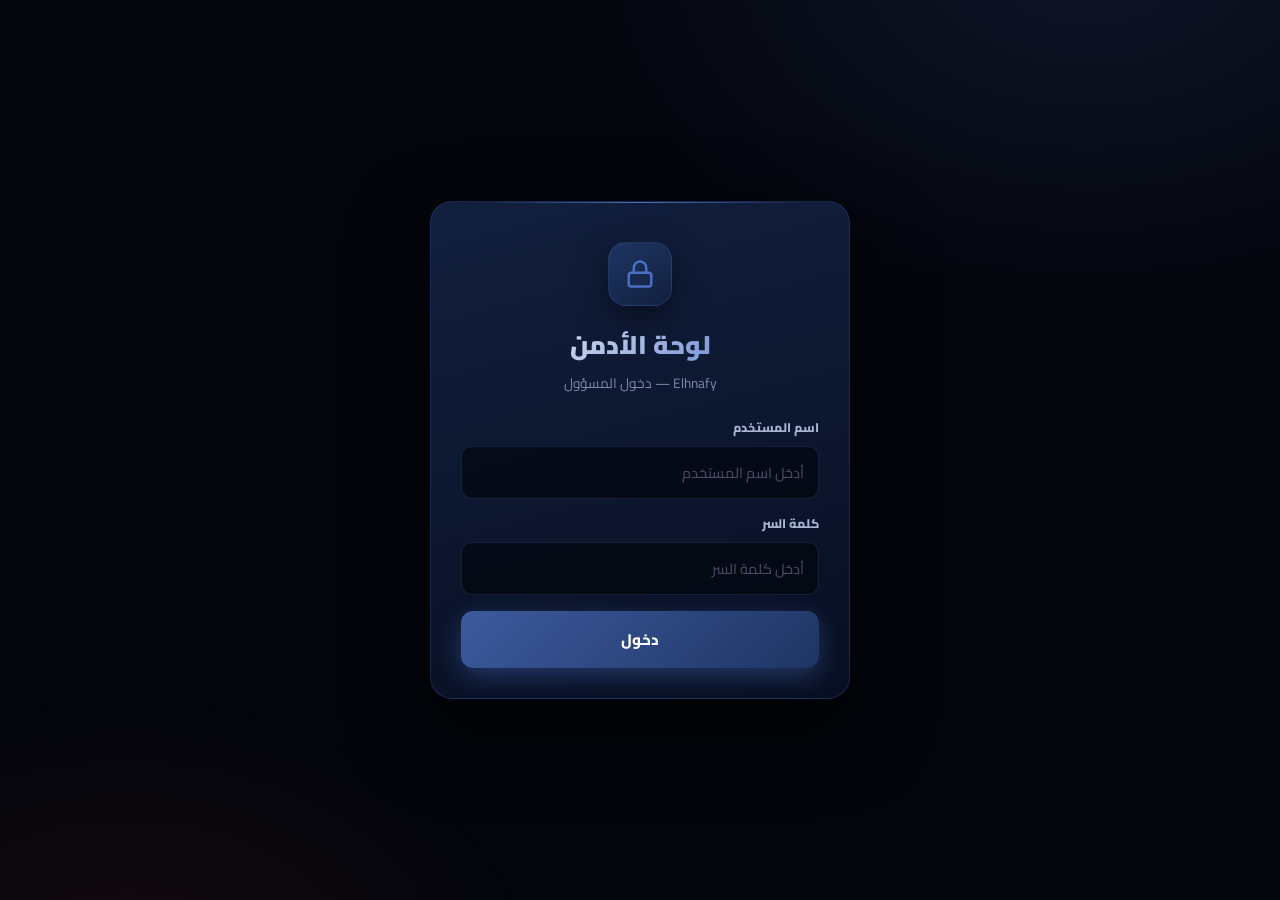
<file: src/admin.html>
<!DOCTYPE html>
<html lang="ar" dir="rtl">
<head>
<meta charset="UTF-8">
<meta name="viewport" content="width=device-width, initial-scale=1.0">
<title>Admin — Elhnafy</title>
<link rel="icon" href="favicon.ico" type="image/x-icon" sizes="48x48">
<link rel="preconnect" href="https://fonts.googleapis.com">
<link rel="preconnect" href="https://fonts.gstatic.com" crossorigin>
<link href="https://fonts.googleapis.com/css2?family=Cairo:wght@400;600;700;800;900&display=swap" rel="stylesheet">
<style>
  * { margin: 0; padding: 0; box-sizing: border-box; }
  :root {
    --bg: #04060d; --blue: #12203f; --blue-light: #1e3563;
    --blue-accent: #3d5a9e; --blue-glow: #4a6fc4;
    --red: #b32d22; --red-light: #e0392b;
    --text: #eef2fa; --text-dim: #7d8bab; --text-soft: #a8b6d4;
    --border: rgba(74,111,196,0.22); --green: #27ae60; --amber: #f39c12;
  }
  body {
    font-family: 'Cairo', 'Segoe UI', Tahoma, sans-serif;
    background: var(--bg); color: var(--text);
    min-height: 100vh; line-height: 1.5;
    -webkit-font-smoothing: antialiased;
  }
  body::before {
    content: ''; position: fixed; inset: 0;
    background:
      radial-gradient(ellipse 900px 600px at 85% -5%, rgba(74,111,196,0.15), transparent 60%),
      radial-gradient(ellipse 700px 500px at 10% 110%, rgba(224,57,43,0.08), transparent 60%);
    z-index: -1; pointer-events: none;
  }
  #loginScreen {
    min-height: 100vh; display: flex; align-items: center; justify-content: center;
    padding: 20px;
  }
  #loginScreen.hidden { display: none; }
  .login-box {
    width: 100%; max-width: 420px;
    background: linear-gradient(165deg, rgba(18,32,63,0.98), rgba(8,15,34,0.99));
    border: 1px solid var(--border); border-radius: 22px;
    padding: 40px 30px 30px;
    box-shadow: 0 30px 80px rgba(0,0,0,0.85);
    position: relative;
  }
  .login-box::before {
    content: ''; position: absolute;
    top: 0; left: 10%; right: 10%; height: 1px;
    background: linear-gradient(90deg, transparent, var(--blue-glow), transparent);
  }
  .login-icon {
    width: 64px; height: 64px; margin: 0 auto 20px;
    display: grid; place-items: center;
    background: linear-gradient(145deg, var(--blue-light), var(--blue));
    border-radius: 18px; border: 1px solid var(--border);
    box-shadow: 0 10px 30px rgba(0,0,0,0.5);
  }
  .login-icon svg { width: 30px; height: 30px; stroke: var(--blue-glow); }
  .login-box h1 {
    text-align: center; font-size: 1.6rem; font-weight: 900; margin-bottom: 8px;
    background: linear-gradient(135deg, #fff, var(--blue-glow));
    -webkit-background-clip: text; background-clip: text; -webkit-text-fill-color: transparent;
  }
  .login-box p { text-align: center; color: var(--text-dim); font-size: 0.85rem; margin-bottom: 26px; }
  .form-group { margin-bottom: 16px; }
  .form-group label {
    display: block; font-size: 0.78rem; font-weight: 800;
    color: var(--text-soft); margin-bottom: 8px;
  }
  .form-group input, .form-group textarea {
    width: 100%; font-family: inherit; font-size: 0.9rem; font-weight: 600;
    color: var(--text); background: rgba(4,6,13,0.7);
    border: 1.5px solid var(--border); border-radius: 11px;
    padding: 12px 14px; transition: all 0.22s; outline: none;
  }
  .form-group textarea { min-height: 90px; resize: vertical; line-height: 1.6; }
  .form-group input::placeholder, .form-group textarea::placeholder {
    color: rgba(125,139,171,0.5); font-weight: 500;
  }
  .form-group input:focus, .form-group textarea:focus {
    border-color: var(--blue-glow); background: rgba(4,6,13,0.9);
    box-shadow: 0 0 0 3px rgba(74,111,196,0.15);
  }
  .btn-main {
    width: 100%; font-family: inherit; font-weight: 800; font-size: 0.95rem;
    padding: 14px; border-radius: 12px; border: none; cursor: pointer;
    color: #fff;
    background: linear-gradient(135deg, var(--blue-accent), var(--blue-light));
    box-shadow: 0 8px 24px rgba(74,111,196,0.4);
    transition: all 0.25s;
  }
  .btn-main:hover { transform: translateY(-2px); box-shadow: 0 12px 32px rgba(74,111,196,0.6); }
  .error-msg {
    background: rgba(224,57,43,0.12); border: 1px solid rgba(224,57,43,0.35);
    color: #ff8a7a; padding: 10px 14px; border-radius: 9px;
    font-size: 0.8rem; font-weight: 700; margin-bottom: 16px;
    display: none;
  }
  .error-msg.show { display: block; }

  #dashboard {
    display: none; max-width: 900px; margin: 0 auto;
    padding: 30px 20px 60px;
  }
  #dashboard.show { display: block; }
  .dash-header {
    display: flex; align-items: center; justify-content: space-between;
    margin-bottom: 30px; padding-bottom: 20px;
    border-bottom: 1px solid var(--border); flex-wrap: wrap; gap: 12px;
  }
  .dash-header h1 {
    font-size: 1.5rem; font-weight: 900;
    background: linear-gradient(135deg, #fff, var(--blue-glow));
    -webkit-background-clip: text; background-clip: text; -webkit-text-fill-color: transparent;
  }
  .logout-btn {
    background: rgba(179,45,34,0.15); color: #ff8a7a;
    border: 1px solid rgba(224,57,43,0.30);
    padding: 9px 18px; border-radius: 10px;
    font-family: inherit; font-weight: 800; font-size: 0.82rem;
    cursor: pointer; transition: all 0.22s;
  }
  .logout-btn:hover { background: rgba(224,57,43,0.28); border-color: var(--red-light); }
  .dash-tabs { display: flex; gap: 10px; margin-bottom: 26px; flex-wrap: wrap; }
  .dash-tab {
    cursor: pointer; font-family: inherit; font-weight: 800; font-size: 0.9rem;
    padding: 12px 22px; border-radius: 12px;
    background: rgba(18,32,63,0.45); color: var(--text-dim);
    border: 1px solid var(--border); transition: all 0.28s;
  }
  .dash-tab:hover { color: var(--text); background: rgba(30,53,99,0.6); transform: translateY(-2px); }
  .dash-tab.active {
    background: linear-gradient(145deg, var(--blue-light), var(--blue));
    color: #fff; border-color: var(--blue-glow);
    box-shadow: 0 8px 24px rgba(0,0,0,0.4), 0 0 18px rgba(74,111,196,0.3);
  }
  .dash-section { display: none; }
  .dash-section.active { display: block; animation: fadeIn 0.3s ease; }
  @keyframes fadeIn { from { opacity: 0; transform: translateY(10px); } to { opacity: 1; transform: translateY(0); } }
  .section-card {
    background: linear-gradient(160deg, rgba(18,32,63,0.55), rgba(8,15,34,0.85));
    border: 1px solid var(--border); border-radius: 18px;
    padding: 26px 24px; margin-bottom: 20px;
    box-shadow: 0 14px 40px rgba(0,0,0,0.4);
  }
  .section-card h2 {
    font-size: 1.15rem; font-weight: 900; margin-bottom: 18px;
    display: flex; align-items: center; gap: 10px;
    color: var(--text); flex-wrap: wrap;
  }
  .section-card h2 .badge {
    background: linear-gradient(135deg, var(--red-light), var(--red));
    color: #fff; font-size: 0.7rem; padding: 3px 10px;
    border-radius: 20px; font-weight: 800;
  }
  .row-2 { display: grid; grid-template-columns: 1fr 1fr; gap: 14px; }
  @media (max-width: 600px) { .row-2 { grid-template-columns: 1fr; } }
  .btn-generate {
    width: 100%; font-family: inherit; font-weight: 800; font-size: 0.92rem;
    padding: 13px; border-radius: 11px; border: none; cursor: pointer;
    color: #fff;
    background: linear-gradient(135deg, var(--red-light), var(--red));
    box-shadow: 0 8px 24px rgba(179,45,34,0.45);
    transition: all 0.25s; margin-top: 8px;
  }
  .btn-generate:hover { transform: translateY(-2px); box-shadow: 0 12px 32px rgba(224,57,43,0.6); }
  .code-box-wrap { margin-top: 18px; display: none; }
  .code-box-wrap.show { display: block; }
  .code-box-header {
    display: flex; align-items: center; justify-content: space-between;
    margin-bottom: 10px; gap: 10px; flex-wrap: wrap;
  }
  .code-box-header span { font-size: 0.8rem; font-weight: 800; color: var(--green); }
  .copy-btn {
    background: rgba(39,174,96,0.15); color: #6ee7a0;
    border: 1px solid rgba(39,174,96,0.4);
    padding: 7px 14px; border-radius: 8px;
    font-family: inherit; font-weight: 800; font-size: 0.76rem;
    cursor: pointer; transition: all 0.22s;
  }
  .copy-btn:hover { background: rgba(39,174,96,0.28); }
  .copy-btn.copied { background: var(--green); color: #fff; }
  .code-box {
    background: #02040a; border: 1px solid var(--border);
    border-radius: 12px; padding: 16px;
    font-family: 'Courier New', monospace; font-size: 0.82rem;
    line-height: 1.7; color: #a8d4ff;
    white-space: pre; overflow-x: auto;
    direction: ltr; text-align: left;
  }
  .hint {
    font-size: 0.78rem; color: var(--text-dim);
    margin-top: 12px; line-height: 1.7; padding: 12px;
    background: rgba(243,156,18,0.06);
    border-right: 3px solid var(--amber);
    border-radius: 8px;
  }
  .toast {
    position: fixed; bottom: 28px; left: 50%;
    transform: translateX(-50%) translateY(120px);
    background: rgba(8,15,34,0.97); color: #fff;
    padding: 13px 24px; border-radius: 12px;
    border: 1px solid var(--border);
    box-shadow: 0 20px 50px rgba(0,0,0,0.75);
    opacity: 0; transition: all 0.4s cubic-bezier(0.175, 0.885, 0.32, 1.275);
    z-index: 999; font-weight: 700; font-size: 0.85rem;
    max-width: calc(100vw - 32px); text-align: center;
  }
  .toast.show { opacity: 1; transform: translateX(-50%) translateY(0); }
  .toast.success { border-color: var(--green); }
  .toast.error { border-color: var(--red-light); }
</style>
</head>
<body>

<div id="loginScreen">
  <div class="login-box">
    <div class="login-icon">
      <svg viewBox="0 0 24 24" fill="none" stroke-width="2" stroke-linecap="round" stroke-linejoin="round">
        <rect x="3" y="11" width="18" height="11" rx="2" ry="2"/>
        <path d="M7 11V7a5 5 0 0 1 10 0v4"/>
      </svg>
    </div>
    <h1>لوحة الأدمن</h1>
    <p>Elhnafy — دخول المسؤول</p>
    <div class="error-msg" id="loginError"></div>
    <form id="loginForm">
      <div class="form-group">
        <label for="adminUser">اسم المستخدم</label>
        <input type="text" id="adminUser" placeholder="أدخل اسم المستخدم" autocomplete="username">
      </div>
      <div class="form-group">
        <label for="adminPass">كلمة السر</label>
        <input type="password" id="adminPass" placeholder="أدخل كلمة السر" autocomplete="current-password">
      </div>
      <button type="submit" class="btn-main">دخول</button>
    </form>
  </div>
</div>

<div id="dashboard">
  <div class="dash-header">
    <h1>لوحة التحكم</h1>
    <button class="logout-btn" id="logoutBtn">تسجيل الخروج</button>
  </div>

  <div class="dash-tabs">
    <button class="dash-tab active" data-section="tools" type="button">🔧 الأدوات</button>
    <button class="dash-tab" data-section="defs" type="button">📖 التعريفات</button>
    <button class="dash-tab" data-section="users" type="button">👥 المستخدمين</button>
  </div>

  <div class="dash-section active" id="section-tools">
    <div class="section-card">
      <h2>إضافة أداة جديدة <span class="badge">TOOLS_DATA</span></h2>
      <div class="form-group">
        <label for="toolName">اسم الأداة</label>
        <input type="text" id="toolName" placeholder="مثال: أداة تحويل الصور">
      </div>
      <div class="form-group">
        <label for="toolDesc">الوصف</label>
        <textarea id="toolDesc" placeholder="مثال: أداة لتحويل صيغ الصور بسرعة مع الحفاظ على الجودة."></textarea>
      </div>
      <div class="row-2">
        <div class="form-group">
          <label for="toolImage">رابط الصورة</label>
          <input type="text" id="toolImage" placeholder="https://example.com/image.jpg">
        </div>
        <div class="form-group">
          <label for="toolLink">رابط الأداة</label>
          <input type="text" id="toolLink" placeholder="https://example.com/tool">
        </div>
      </div>
      <button class="btn-generate" id="genToolBtn" type="button">⚡ توليد الكود</button>
      <div class="code-box-wrap" id="toolCodeWrap">
        <div class="code-box-header">
          <span>✅ الكود جاهز — انسخه في data.js</span>
          <button class="copy-btn" data-target="toolCode" type="button">📋 نسخ</button>
        </div>
        <div class="code-box" id="toolCode"></div>
        <div class="hint">
          افتح ملف <strong>data.js</strong> ← ابحث عن <strong>TOOLS_DATA = [</strong> ← الصق الكود قبل <strong>];</strong>
        </div>
      </div>
    </div>
  </div>

  <div class="dash-section" id="section-defs">
    <div class="section-card">
      <h2>إضافة تعريف جديد <span class="badge">DEFS_DATA</span></h2>
      <div class="form-group">
        <label for="defName">اسم التعريف</label>
        <input type="text" id="defName" placeholder="مثال: ما هو HTML؟">
      </div>
      <div class="form-group">
        <label for="defDesc">الوصف</label>
        <textarea id="defDesc" placeholder="مثال: لغة ترميز النص التشعبي، الأساس لبناء صفحات الويب."></textarea>
      </div>
      <div class="row-2">
        <div class="form-group">
          <label for="defImage">رابط الصورة</label>
          <input type="text" id="defImage" placeholder="https://example.com/image.jpg">
        </div>
        <div class="form-group">
          <label for="defLink">رابط التعريف</label>
          <input type="text" id="defLink" placeholder="https://example.com/def">
        </div>
      </div>
      <button class="btn-generate" id="genDefBtn" type="button">⚡ توليد الكود</button>
      <div class="code-box-wrap" id="defCodeWrap">
        <div class="code-box-header">
          <span>✅ الكود جاهز — انسخه في data.js</span>
          <button class="copy-btn" data-target="defCode" type="button">📋 نسخ</button>
        </div>
        <div class="code-box" id="defCode"></div>
        <div class="hint">
          افتح ملف <strong>data.js</strong> ← ابحث عن <strong>DEFS_DATA = [</strong> ← الصق الكود قبل <strong>];</strong>
        </div>
      </div>
    </div>
  </div>

  <div class="dash-section" id="section-users">
    <div class="section-card">
      <h2>إضافة مستخدم جديد <span class="badge">USERS</span></h2>
      <div class="form-group">
        <label for="userName">الاسم الكامل</label>
        <input type="text" id="userName" placeholder="مثال: أحمد محمد">
      </div>
      <div class="row-2">
        <div class="form-group">
          <label for="userUsername">اسم المستخدم</label>
          <input type="text" id="userUsername" placeholder="مثال: ahmed">
        </div>
        <div class="form-group">
          <label for="userPass">كلمة السر</label>
          <input type="text" id="userPass" placeholder="مثال: ahmed123">
        </div>
      </div>
      <button class="btn-generate" id="genUserBtn" type="button">⚡ توليد الكود</button>
      <div class="code-box-wrap" id="userCodeWrap">
        <div class="code-box-header">
          <span>✅ الكود جاهز — انسخه في accounts.js</span>
          <button class="copy-btn" data-target="userCode" type="button">📋 نسخ</button>
        </div>
        <div class="code-box" id="userCode"></div>
        <div class="hint">
          افتح ملف <strong>accounts.js</strong> ← ابحث عن <strong>USERS = {</strong> ← الصق الكود قبل <strong>};</strong>
        </div>
      </div>
    </div>
  </div>
</div>

<div class="toast" id="toast"></div>

<script>
const ADMIN_USER = 'Elhnafy';
const ADMIN_PASS = '00000000';
const ADMIN_SESSION_KEY = 'elhnafy_admin_session';
const ADMIN_COOKIE_NAME = 'elhnafy_admin_session';
const ADMIN_COOKIE_DAYS = 7;

function setAdminCookie(value, days = ADMIN_COOKIE_DAYS) {
  const d = new Date();
  d.setTime(d.getTime() + days * 24 * 60 * 60 * 1000);
  document.cookie = ADMIN_COOKIE_NAME + '=' + encodeURIComponent(value) +
    ';expires=' + d.toUTCString() + ';path=/;SameSite=Lax';
}
function getAdminCookie() {
  const m = document.cookie.match('(^|;)\\s*' + ADMIN_COOKIE_NAME + '\\s*=\\s*([^;]+)');
  return m ? decodeURIComponent(m.pop()) : null;
}
function deleteAdminCookie() {
  document.cookie = ADMIN_COOKIE_NAME + '=;expires=Thu, 01 Jan 1970 00:00:00 GMT;path=/;SameSite=Lax';
}
function isAdminLoggedIn() {
  return getAdminCookie() === '1' || sessionStorage.getItem(ADMIN_SESSION_KEY) === '1';
}

const loginScreen = document.getElementById('loginScreen');
const dashboard = document.getElementById('dashboard');
const loginForm = document.getElementById('loginForm');
const loginError = document.getElementById('loginError');
const logoutBtn = document.getElementById('logoutBtn');
const toast = document.getElementById('toast');

function escapeHtml(str) {
  return String(str).replace(/&/g, '&amp;').replace(/</g, '&lt;')
    .replace(/>/g, '&gt;').replace(/"/g, '&quot;').replace(/'/g, '&#39;');
}
function escapeJs(str) {
  return String(str).replace(/\\/g, '\\\\').replace(/'/g, "\\'");
}
function showToast(msg, type = 'success') {
  toast.textContent = msg;
  toast.classList.remove('success', 'error');
  toast.classList.add(type);
  toast.classList.add('show');
  clearTimeout(toast._t);
  toast._t = setTimeout(() => toast.classList.remove('show'), 2500);
}
function copyToClipboard(text, btn) {
  navigator.clipboard.writeText(text).then(() => {
    const orig = btn.textContent;
    btn.textContent = '✓ تم النسخ';
    btn.classList.add('copied');
    setTimeout(() => { btn.textContent = orig; btn.classList.remove('copied'); }, 1800);
  }).catch(() => {
    const ta = document.createElement('textarea');
    ta.value = text;
    document.body.appendChild(ta);
    ta.select();
    document.execCommand('copy');
    document.body.removeChild(ta);
    btn.textContent = '✓ تم النسخ';
    btn.classList.add('copied');
    setTimeout(() => { btn.textContent = '📋 نسخ'; btn.classList.remove('copied'); }, 1800);
  });
}

loginForm.addEventListener('submit', (e) => {
  e.preventDefault();
  const user = document.getElementById('adminUser').value.trim();
  const pass = document.getElementById('adminPass').value;
  if (user === ADMIN_USER && pass === ADMIN_PASS) {
    setAdminCookie('1');
    sessionStorage.setItem(ADMIN_SESSION_KEY, '1');
    loginError.classList.remove('show');
    showDashboard();
    showToast('✅ تم تسجيل الدخول — ستبقى مسجلاً لمدة ' + ADMIN_COOKIE_DAYS + ' أيام');
  } else {
    loginError.textContent = '❌ اسم المستخدم أو كلمة السر غير صحيحة';
    loginError.classList.add('show');
  }
});

function showDashboard() {
  loginScreen.classList.add('hidden');
  dashboard.classList.add('show');
}
function showLogin() {
  dashboard.classList.remove('show');
  loginScreen.classList.remove('hidden');
  loginForm.reset();
  loginError.classList.remove('show');
}

logoutBtn.addEventListener('click', () => {
  sessionStorage.removeItem(ADMIN_SESSION_KEY);
  deleteAdminCookie();
  showLogin();
  showToast('👋 تم تسجيل الخروج بنجاح');
});

if (isAdminLoggedIn()) showDashboard();

document.querySelectorAll('.dash-tab').forEach(tab => {
  tab.addEventListener('click', () => {
    document.querySelectorAll('.dash-tab').forEach(t => t.classList.remove('active'));
    document.querySelectorAll('.dash-section').forEach(s => s.classList.remove('active'));
    tab.classList.add('active');
    document.getElementById('section-' + tab.dataset.section).classList.add('active');
  });
});

document.getElementById('genToolBtn').addEventListener('click', () => {
  const name = document.getElementById('toolName').value.trim();
  const desc = document.getElementById('toolDesc').value.trim();
  const image = document.getElementById('toolImage').value.trim();
  const link = document.getElementById('toolLink').value.trim();
  if (!name) return showToast('❌ يرجى إدخال اسم الأداة', 'error');
  if (!desc) return showToast('❌ يرجى إدخال وصف الأداة', 'error');
  const id = 'tool-' + Date.now();
  const code = "  {\n    id: '" + escapeJs(id) + "',\n    name: '" + escapeJs(name) + "',\n    description: '" + escapeJs(desc) + "',\n    image: '" + escapeJs(image) + "',\n    link: '" + escapeJs(link) + "'\n  },";
  document.getElementById('toolCode').textContent = code;
  document.getElementById('toolCodeWrap').classList.add('show');
  showToast('✅ تم توليد كود الأداة');
});

document.getElementById('genDefBtn').addEventListener('click', () => {
  const name = document.getElementById('defName').value.trim();
  const desc = document.getElementById('defDesc').value.trim();
  const image = document.getElementById('defImage').value.trim();
  const link = document.getElementById('defLink').value.trim();
  if (!name) return showToast('❌ يرجى إدخال اسم التعريف', 'error');
  if (!desc) return showToast('❌ يرجى إدخال وصف التعريف', 'error');
  const id = 'def-' + Date.now();
  const code = "  {\n    id: '" + escapeJs(id) + "',\n    name: '" + escapeJs(name) + "',\n    description: '" + escapeJs(desc) + "',\n    image: '" + escapeJs(image) + "',\n    link: '" + escapeJs(link) + "'\n  },";
  document.getElementById('defCode').textContent = code;
  document.getElementById('defCodeWrap').classList.add('show');
  showToast('✅ تم توليد كود التعريف');
});

document.getElementById('genUserBtn').addEventListener('click', () => {
  const name = document.getElementById('userName').value.trim();
  const username = document.getElementById('userUsername').value.trim();
  const pass = document.getElementById('userPass').value.trim();
  if (!name) return showToast('❌ يرجى إدخال الاسم', 'error');
  if (!username) return showToast('❌ يرجى إدخال اسم المستخدم', 'error');
  if (!pass) return showToast('❌ يرجى إدخال كلمة السر', 'error');
  const key = username.toLowerCase();
  const code = "  '" + escapeJs(key) + "': {\n    name: '" + escapeJs(name) + "',\n    user: '" + escapeJs(username) + "',\n    pass: hashPass('" + escapeJs(pass) + "'),\n    status: 'active'\n  },";
  document.getElementById('userCode').textContent = code;
  document.getElementById('userCodeWrap').classList.add('show');
  showToast('✅ تم توليد كود المستخدم');
});

document.querySelectorAll('.copy-btn').forEach(btn => {
  btn.addEventListener('click', () => {
    const el = document.getElementById(btn.dataset.target);
    if (!el.textContent) return;
    copyToClipboard(el.textContent, btn);
  });
});
</script>
</body>
</html>
</file>
